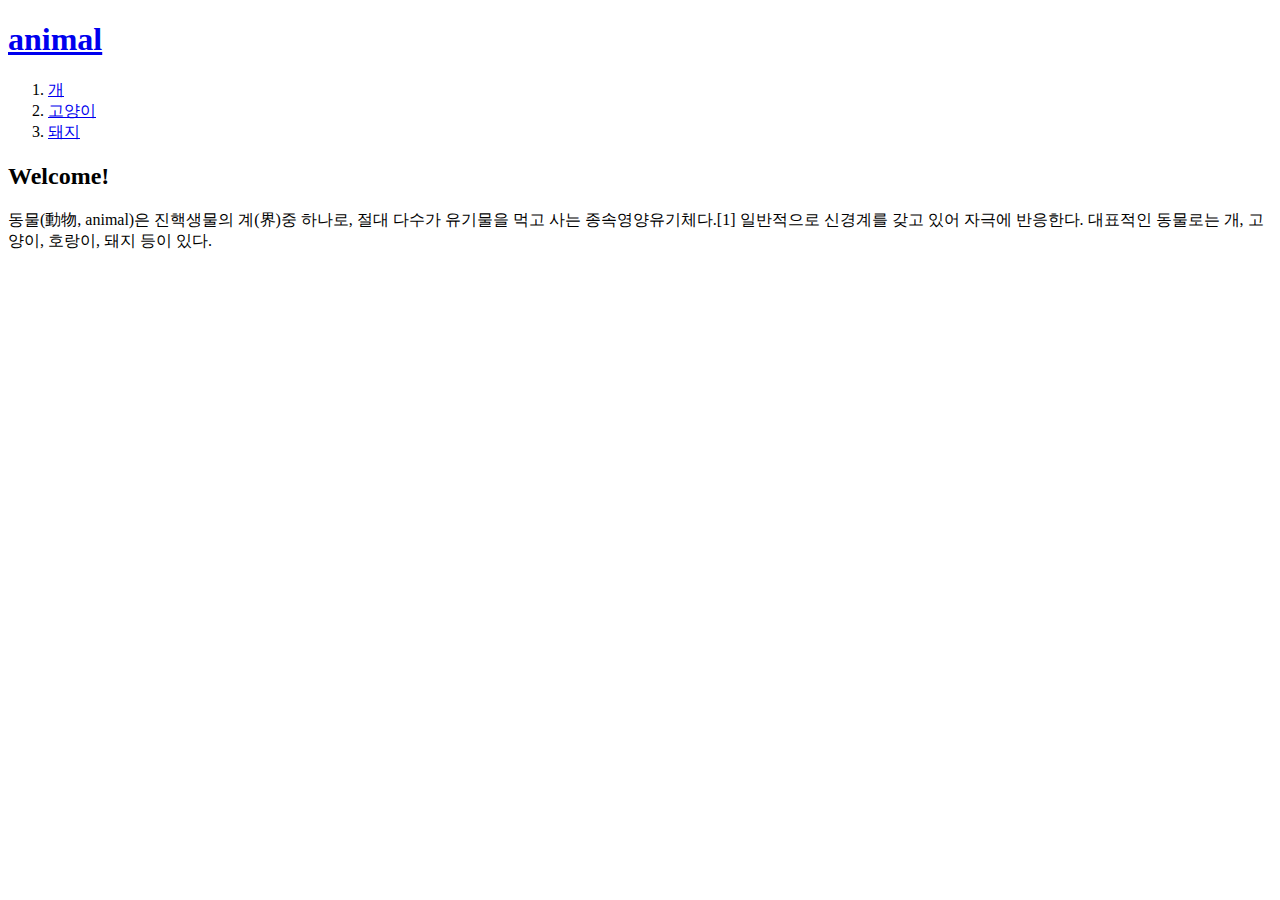
<file: index.html>
<!DOCTYPE html>
<html>

<head>
    <title>WEB1-animal</title>
    <meta charset="utf-8">
</head>

<body>
    <h1><a href="index.html">animal</a></h1>
    <ol>
        <li><a href="1.html">개</a></li>
        <li><a href="2.html">고양이</a></li>
        <li><a href="3.html">돼지</a></li>
    </ol>

    <h2>Welcome!</h2>
    <p>동물(動物, animal)은 진핵생물의 계(界)중 하나로,
        절대 다수가 유기물을 먹고 사는 종속영양유기체다.[1]
        일반적으로 신경계를 갖고 있어 자극에 반응한다.
        대표적인 동물로는 개, 고양이, 호랑이, 돼지 등이 있다.
    </p>
</body>

</html>
</file>
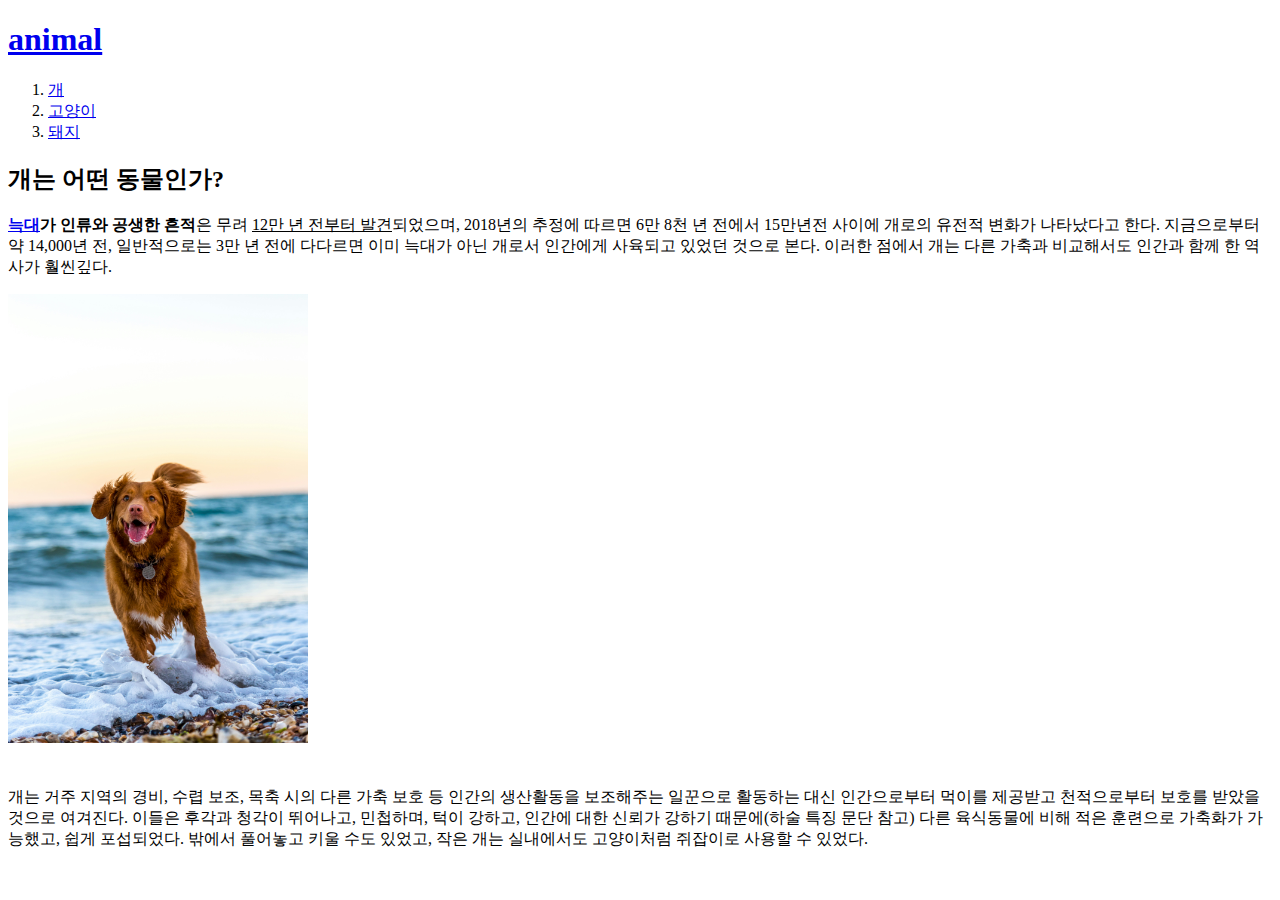
<file: 1.html>
<!DOCTYPE html>
<html>

<head>
    <title>WEB1-dog</title>
    <meta charset="utf-8">
</head>

<body>
    <h1><a href="index.html">animal</a></h1>
    <ol>
        <li><a href="1.html">개</a></li>
        <li><a href="2.html">고양이</a></li>
        <li><a href="3.html">돼지</a></li>
    </ol>

    <h2>개는 어떤 동물인가?</h2>
    <p><strong><a href="https://namu.wiki/w/%EB%8A%91%EB%8C%80" target="_blank" title="늑대">늑대</a>가 인류와 공생한 흔적</strong>은
        무려 <u>12만 년 전부터 발견</u>되었으며,
        2018년의 추정에 따르면 6만 8천 년 전에서 15만년전 사이에
        개로의 유전적 변화가 나타났다고 한다.
        지금으로부터 약 14,000년 전, 일반적으로는 3만 년 전에 다다르면
        이미 늑대가 아닌 개로서 인간에게 사육되고 있었던 것으로 본다.
        이러한 점에서 개는 다른 가축과 비교해서도 인간과 함께 한 역사가
        훨씬깊다.
    </p>

    <img src="Dog.jpg" width="300px">

    <p style="margin-top : 40px;">
        개는 거주 지역의 경비, 수렵 보조, 목축 시의 다른 가축 보호 등
        인간의 생산활동을 보조해주는 일꾼으로 활동하는 대신
        인간으로부터 먹이를 제공받고 천적으로부터 보호를 받았을 것으로 여겨진다.
        이들은 후각과 청각이 뛰어나고, 민첩하며, 턱이 강하고,
        인간에 대한 신뢰가 강하기 때문에(하술 특징 문단 참고)
        다른 육식동물에 비해 적은 훈련으로 가축화가 가능했고,
        쉽게 포섭되었다. 밖에서 풀어놓고 키울 수도 있었고,
        작은 개는 실내에서도 고양이처럼 쥐잡이로 사용할 수 있었다.
    </p>
</body>

</html>
</file>
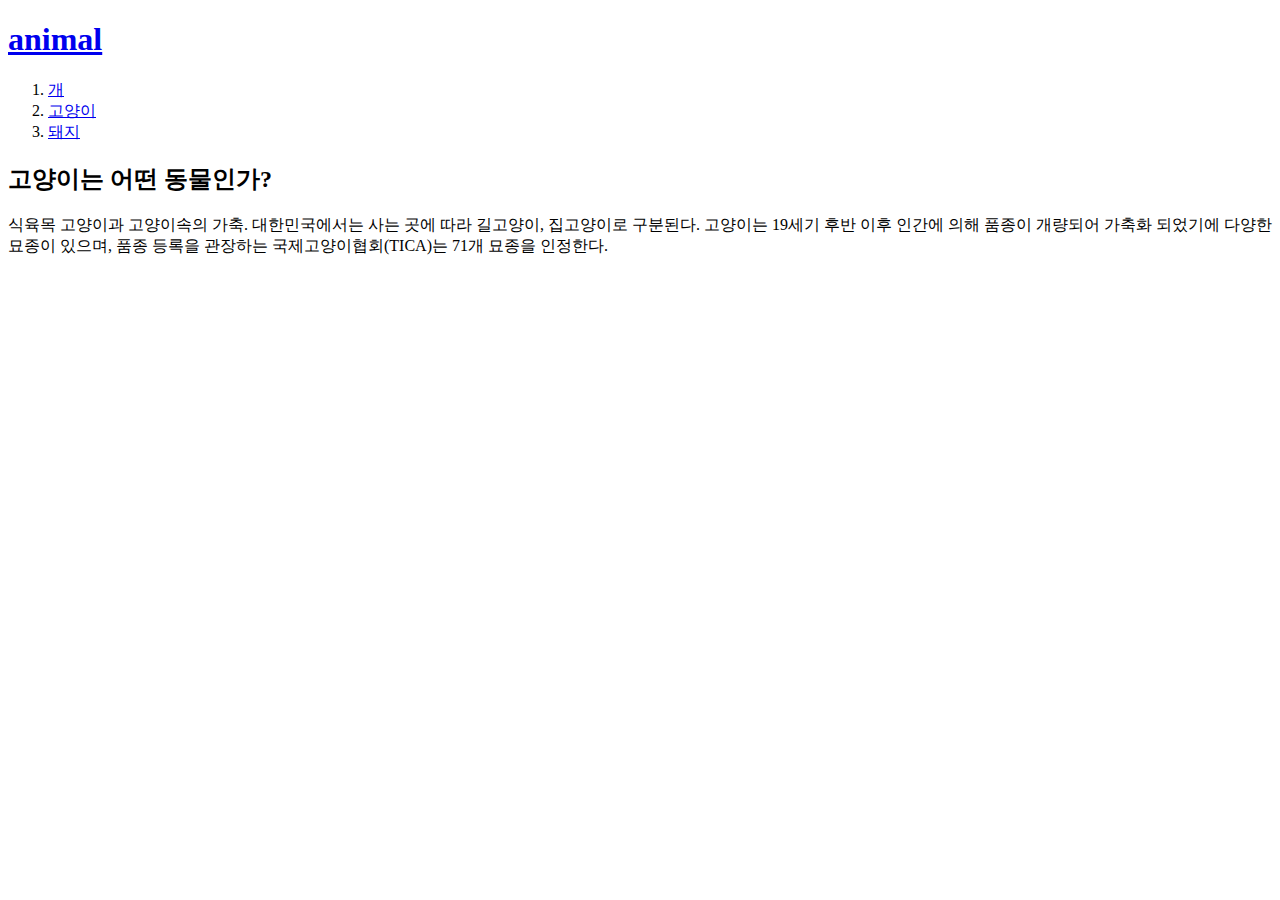
<file: 2.html>
<!DOCTYPE html>
<html>

<head>
    <title>WEB1-cat</title>
    <meta charset="utf-8">
</head>

<body>
    <h1><a href="index.html">animal</a></h1>
    <ol>
        <li><a href="1.html">개</a></li>
        <li><a href="2.html">고양이</a></li>
        <li><a href="3.html">돼지</a></li>
    </ol>

    <h2>고양이는 어떤 동물인가?</h2>
    <p>
        식육목 고양이과 고양이속의 가축.
        대한민국에서는 사는 곳에 따라 길고양이, 집고양이로 구분된다. 고양이는 19세기 후반 이후 인간에 의해 품종이 개량되어 가축화 되었기에 다양한 묘종이 있으며, 품종 등록을 관장하는
        국제고양이협회(TICA)는 71개 묘종을 인정한다.
    </p>
</body>

</html>
</file>
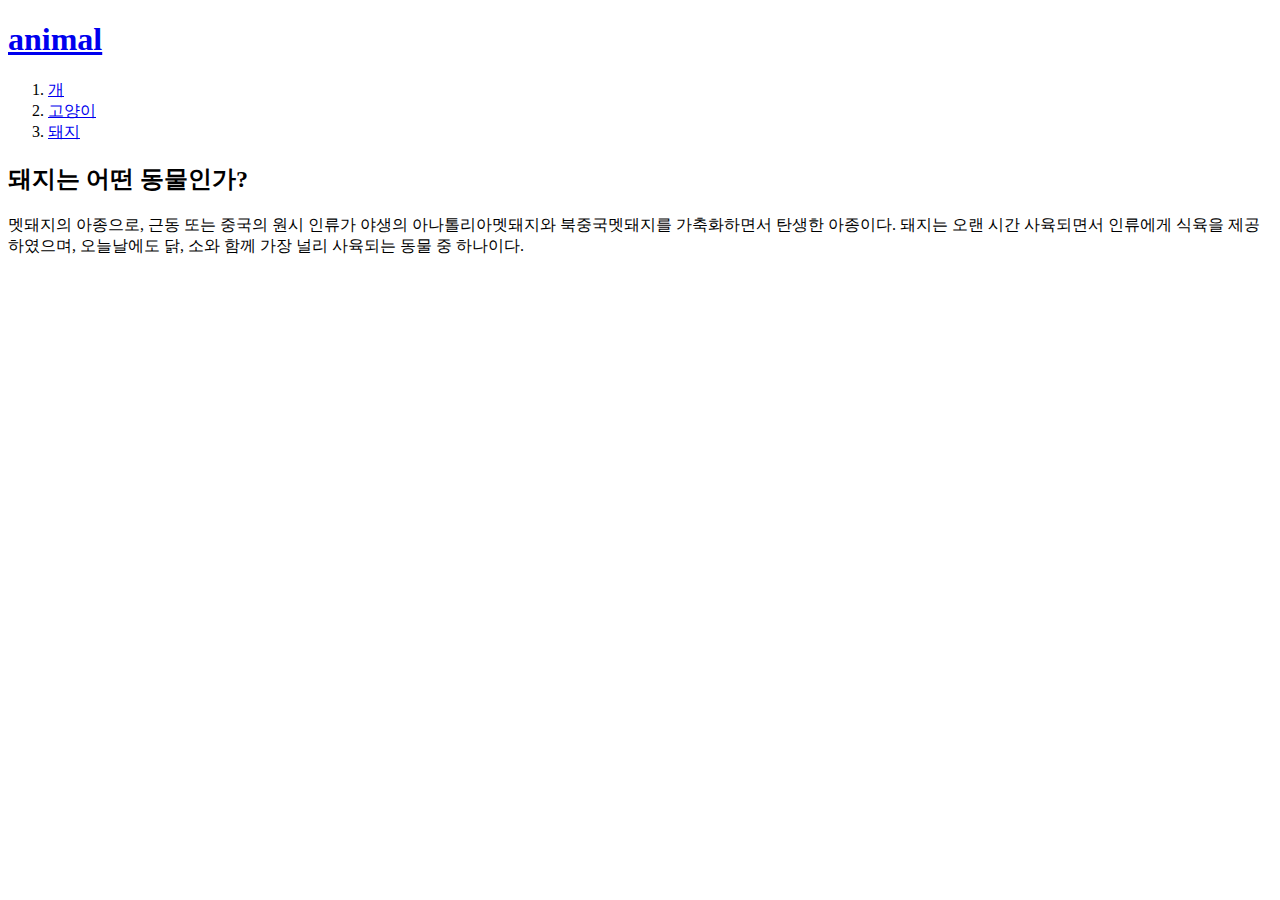
<file: 3.html>
<!DOCTYPE html>
<html>

<head>
    <title>WEB1-html</title>
    <meta charset="utf-8">
</head>

<body>
    <h1><a href="index.html">animal</a></h1>
    <ol>
        <li><a href="1.html">개</a></li>
        <li><a href="2.html">고양이</a></li>
        <li><a href="3.html">돼지</a></li>
    </ol>

    <h2>돼지는 어떤 동물인가?</h2>
    <p>
        멧돼지의 아종으로, 근동 또는 중국의 원시 인류가 야생의 아나톨리아멧돼지와 북중국멧돼지를 가축화하면서 탄생한 아종이다. 돼지는 오랜 시간 사육되면서 인류에게 식육을 제공하였으며, 오늘날에도 닭, 소와
        함께 가장 널리 사육되는 동물 중 하나이다.
    </p>
</body>

</html>
</file>
